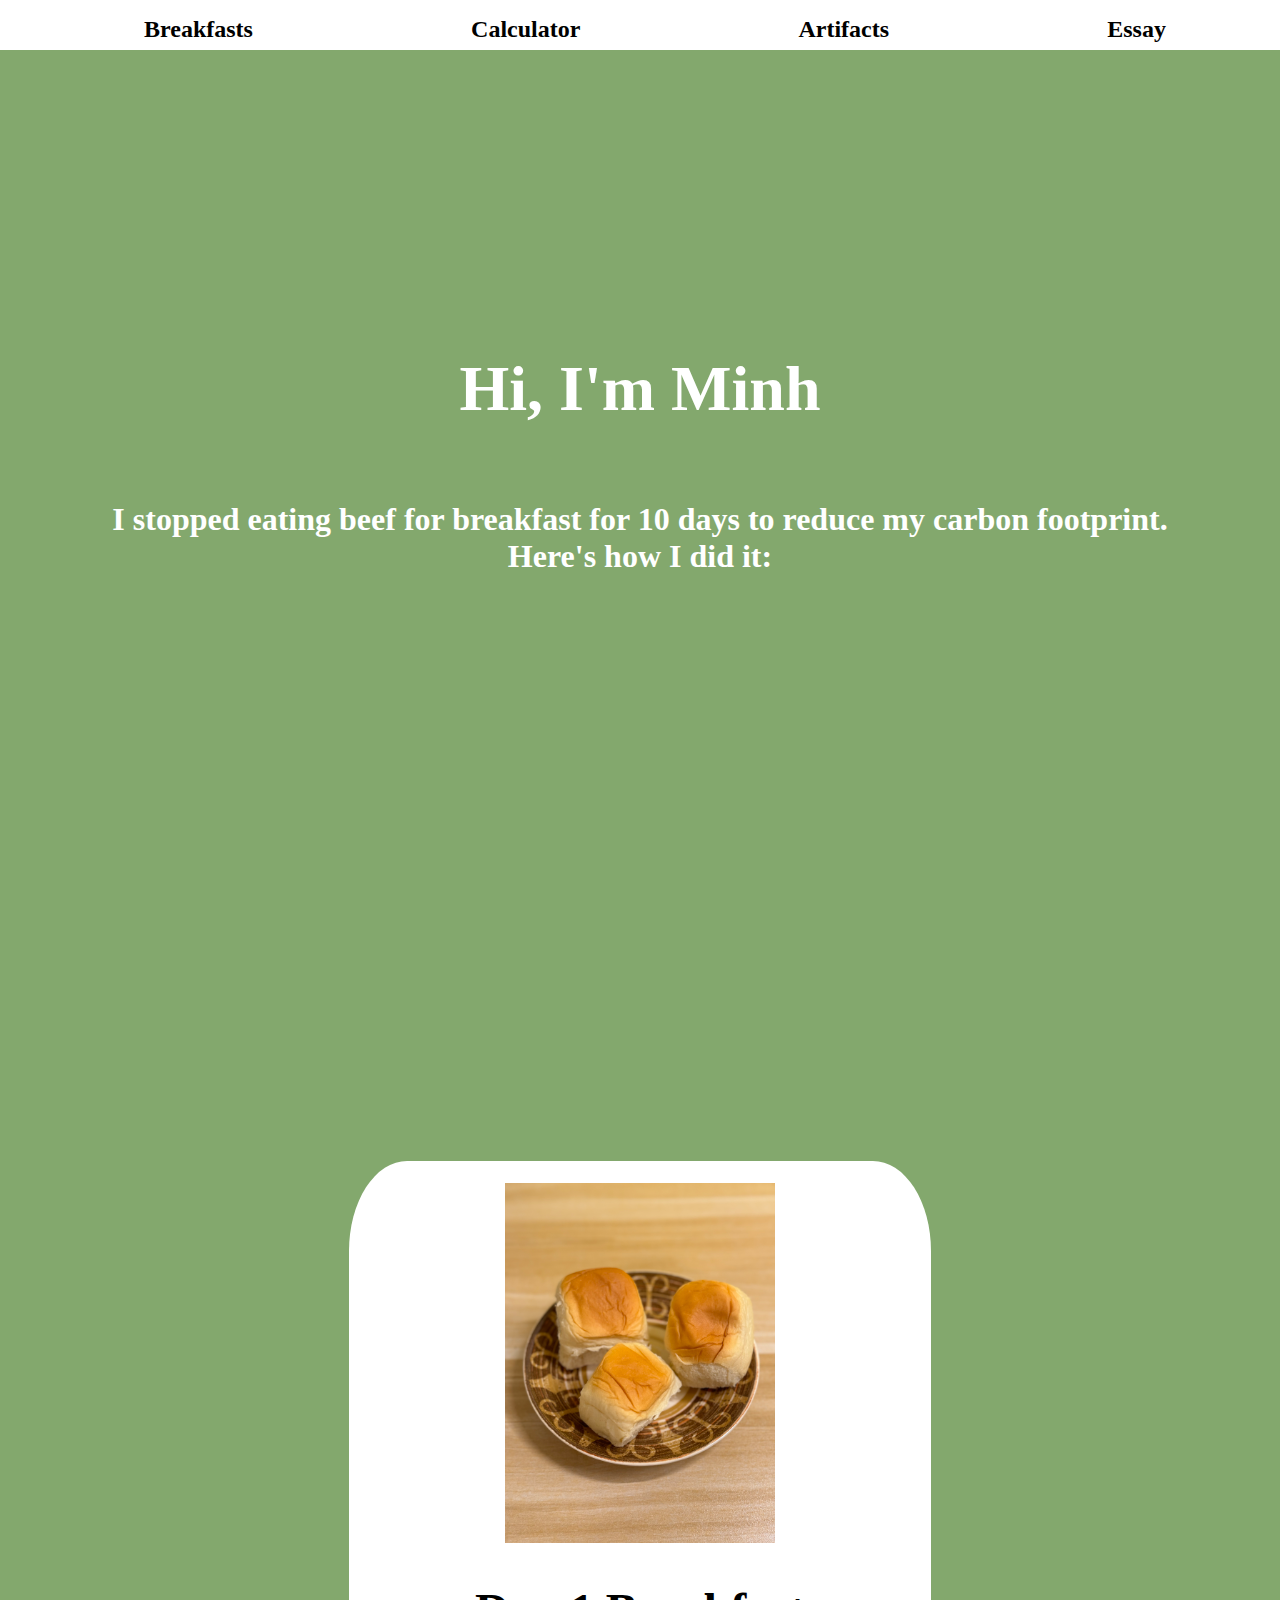
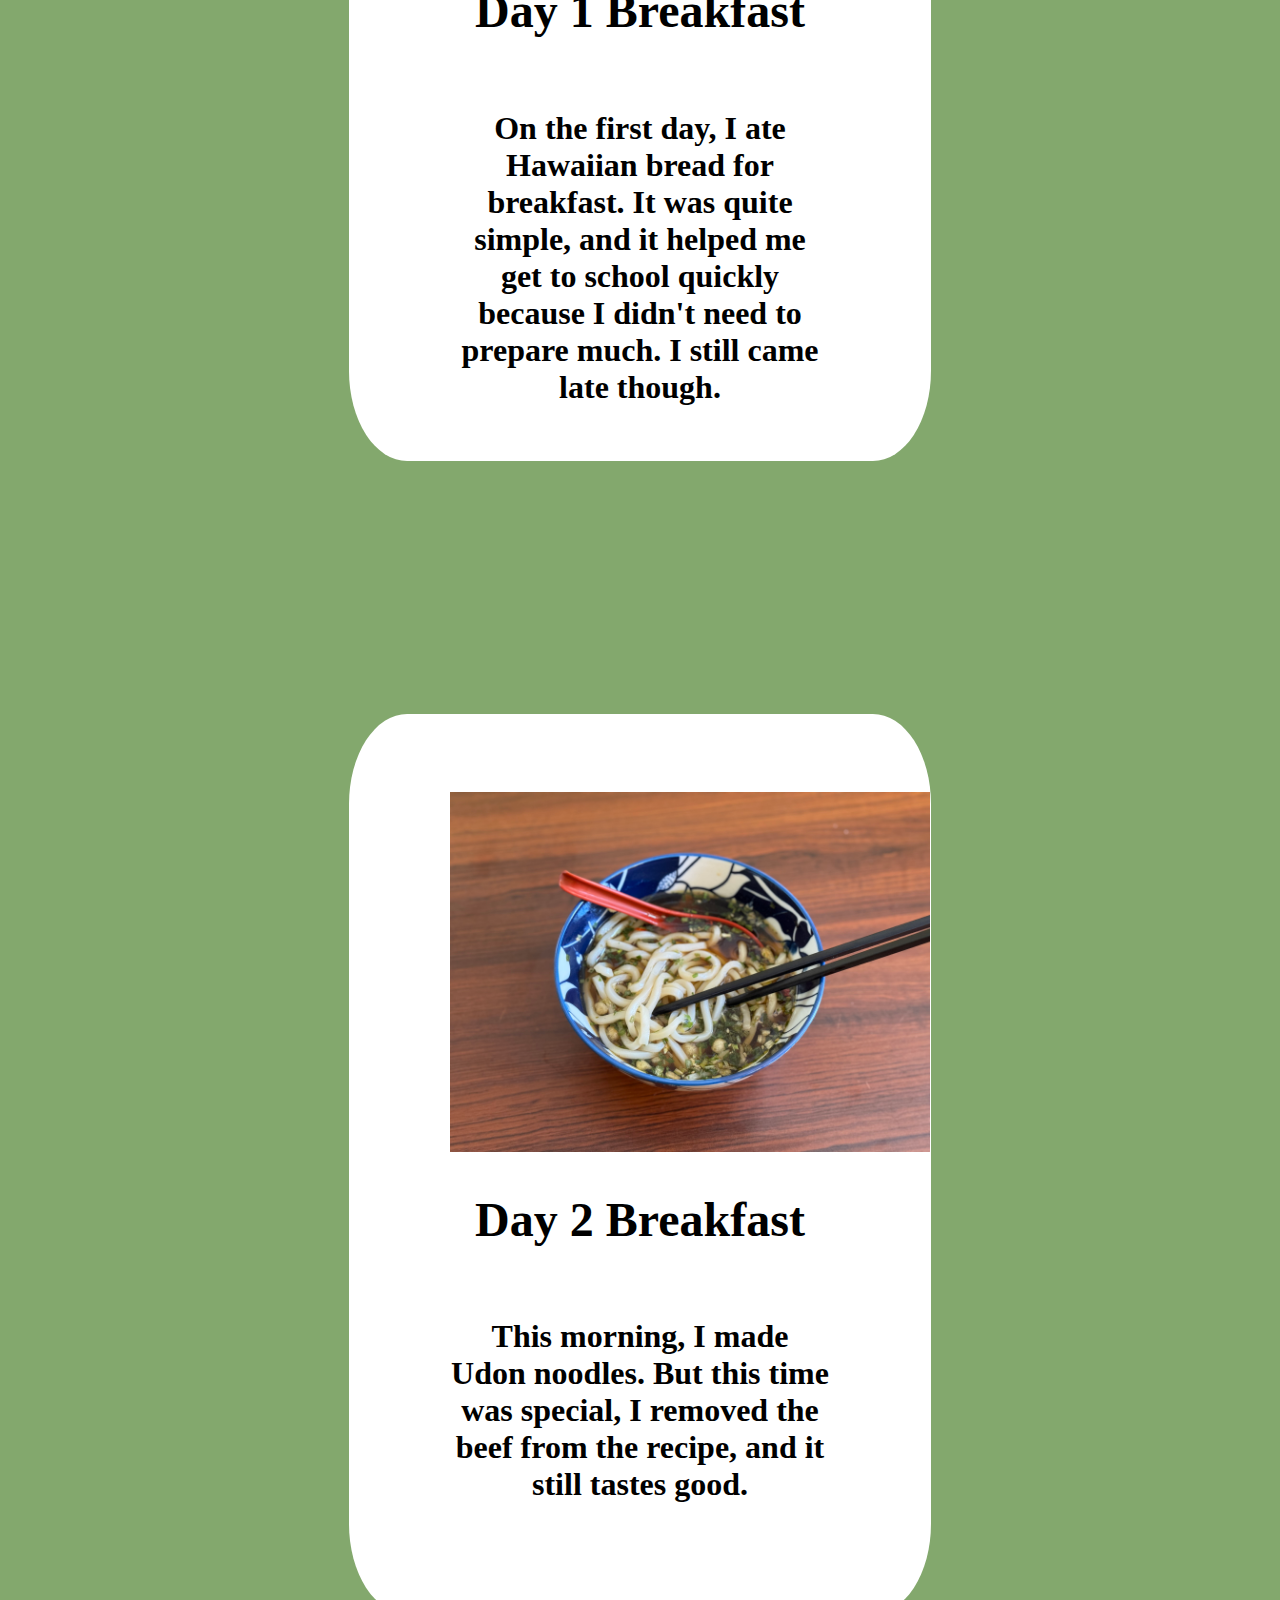
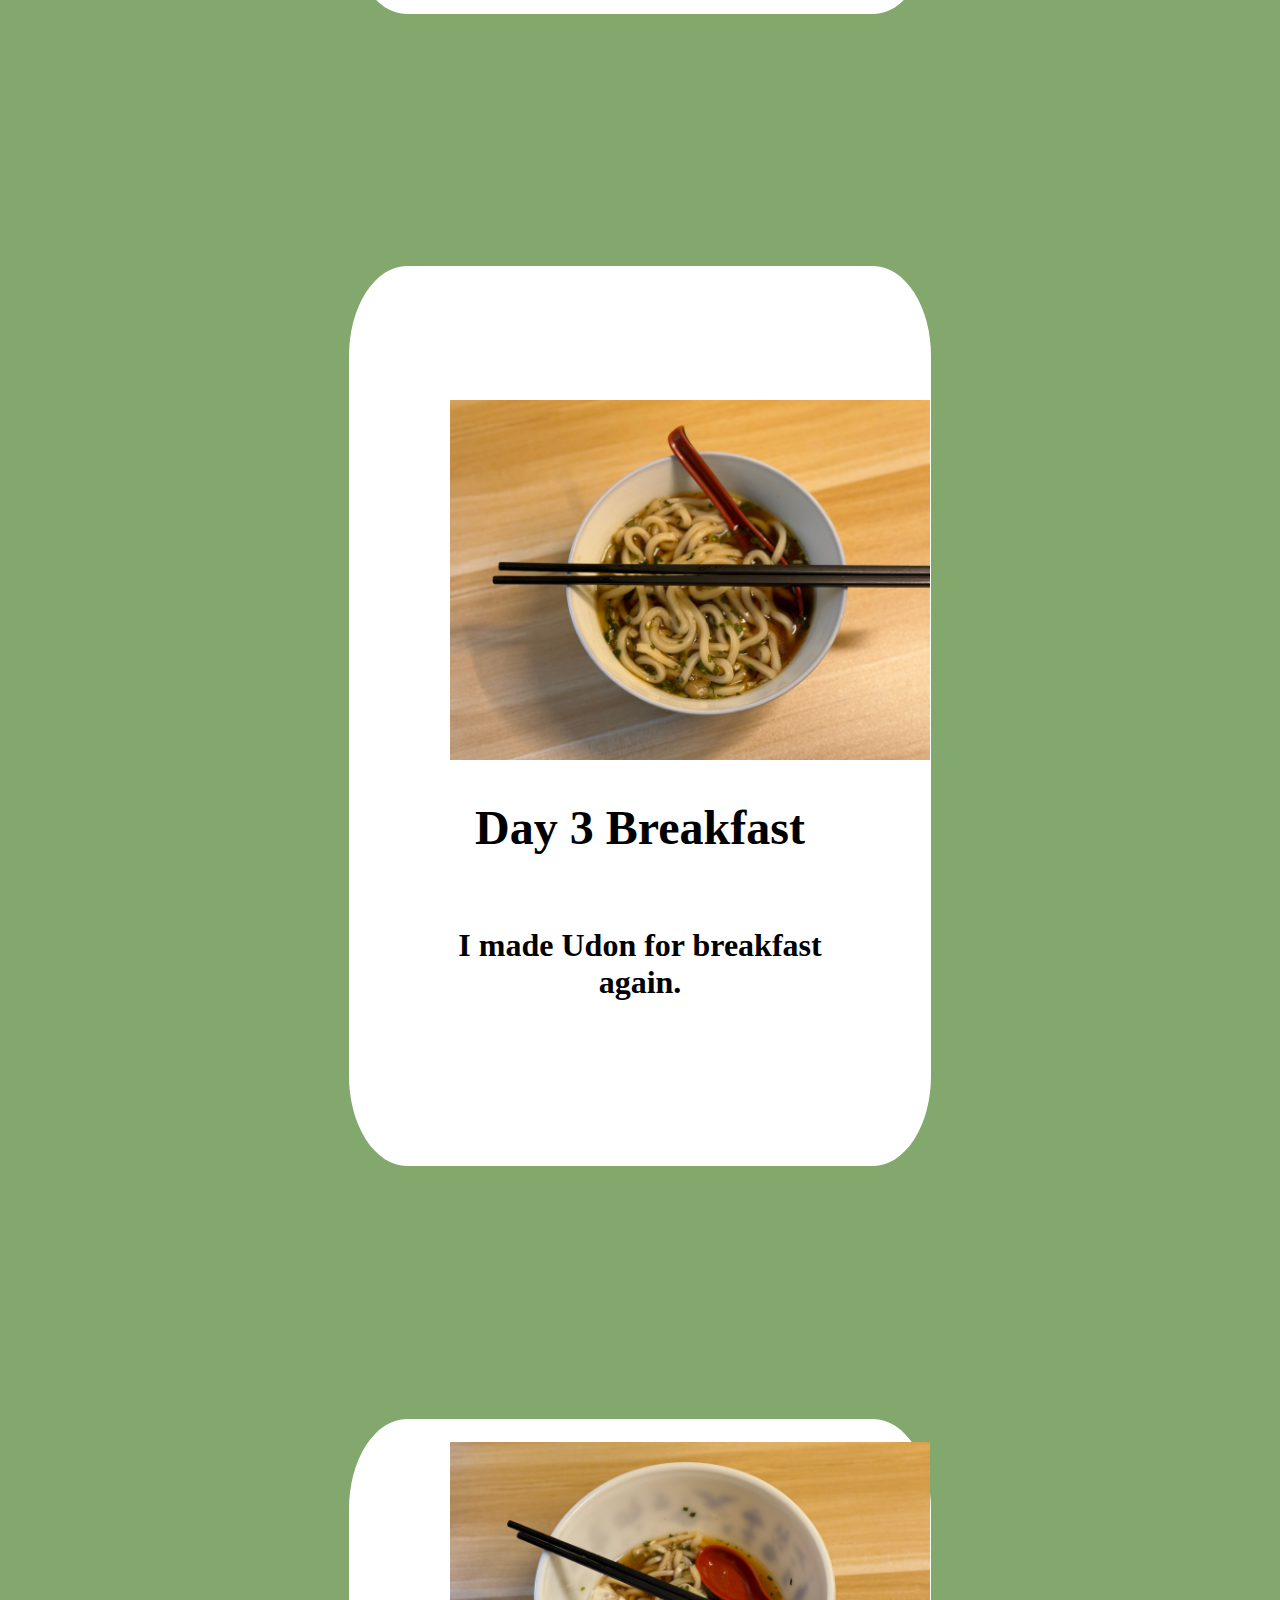
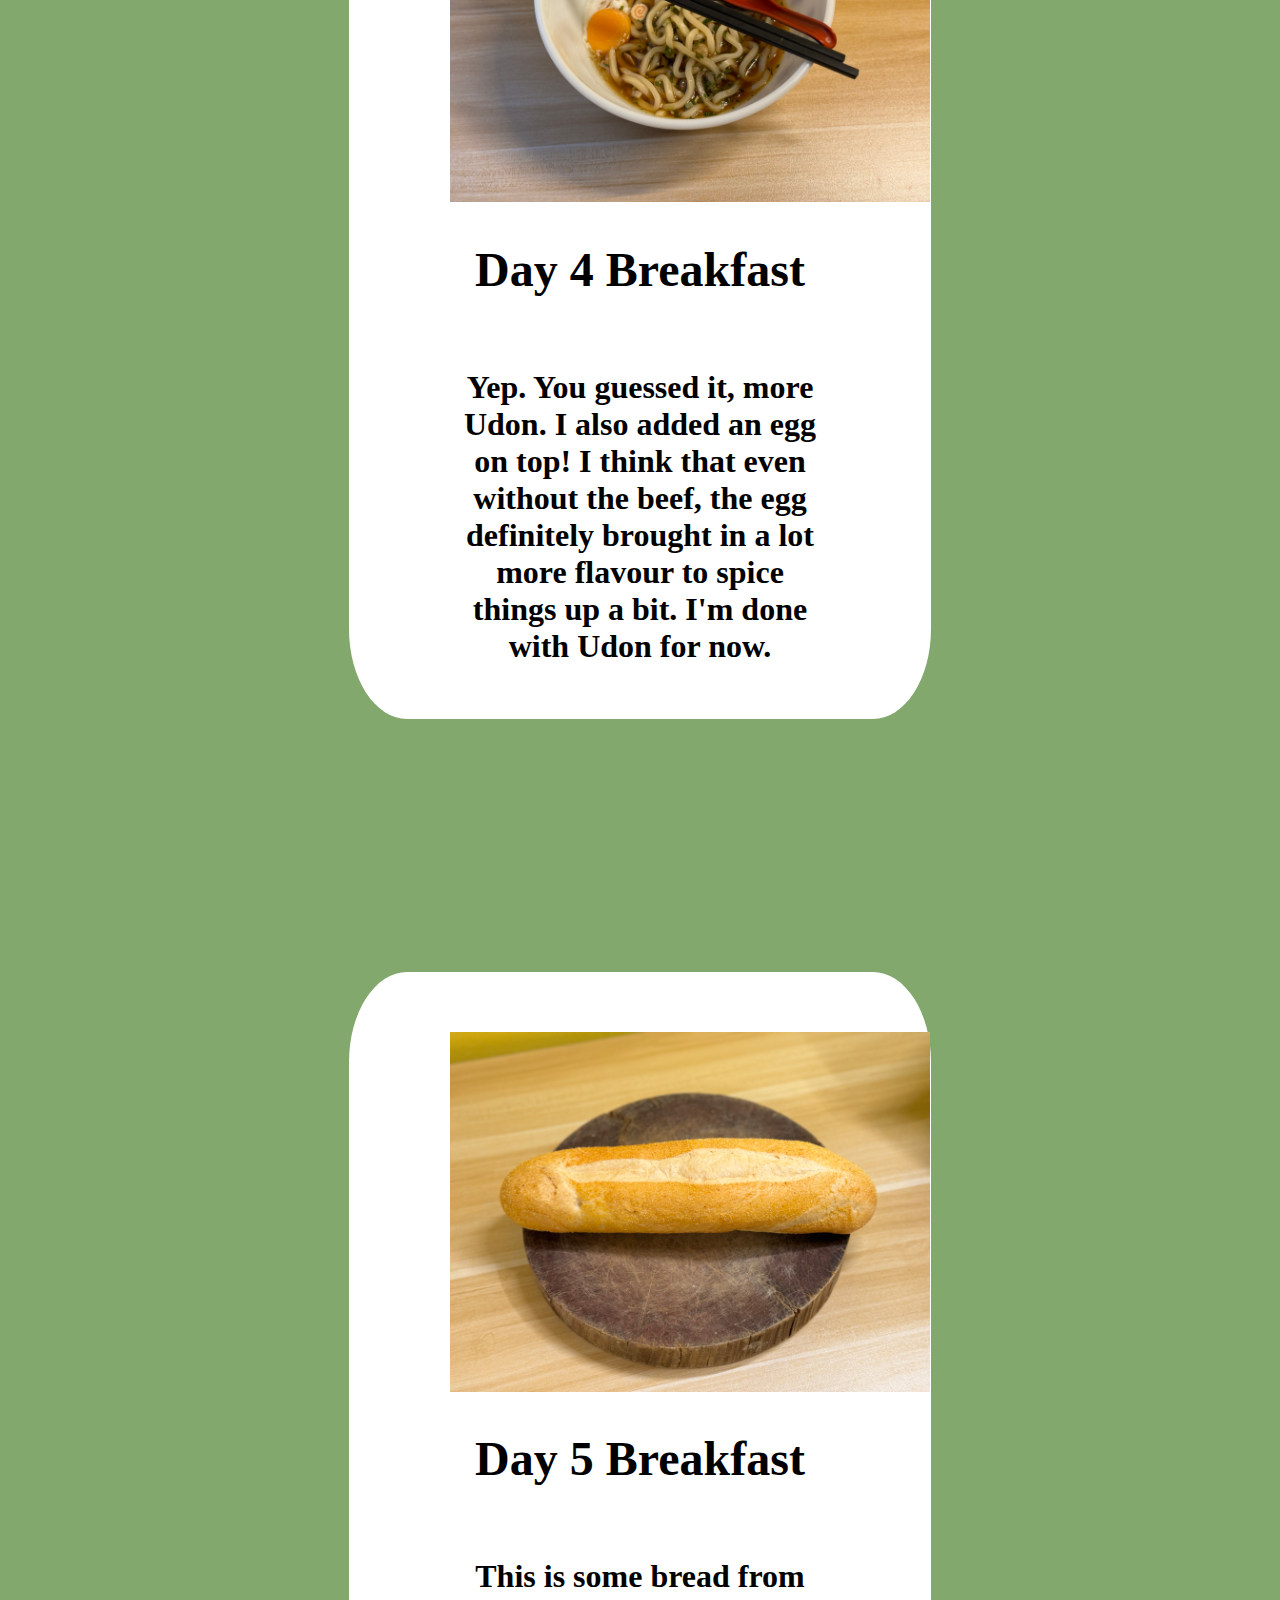
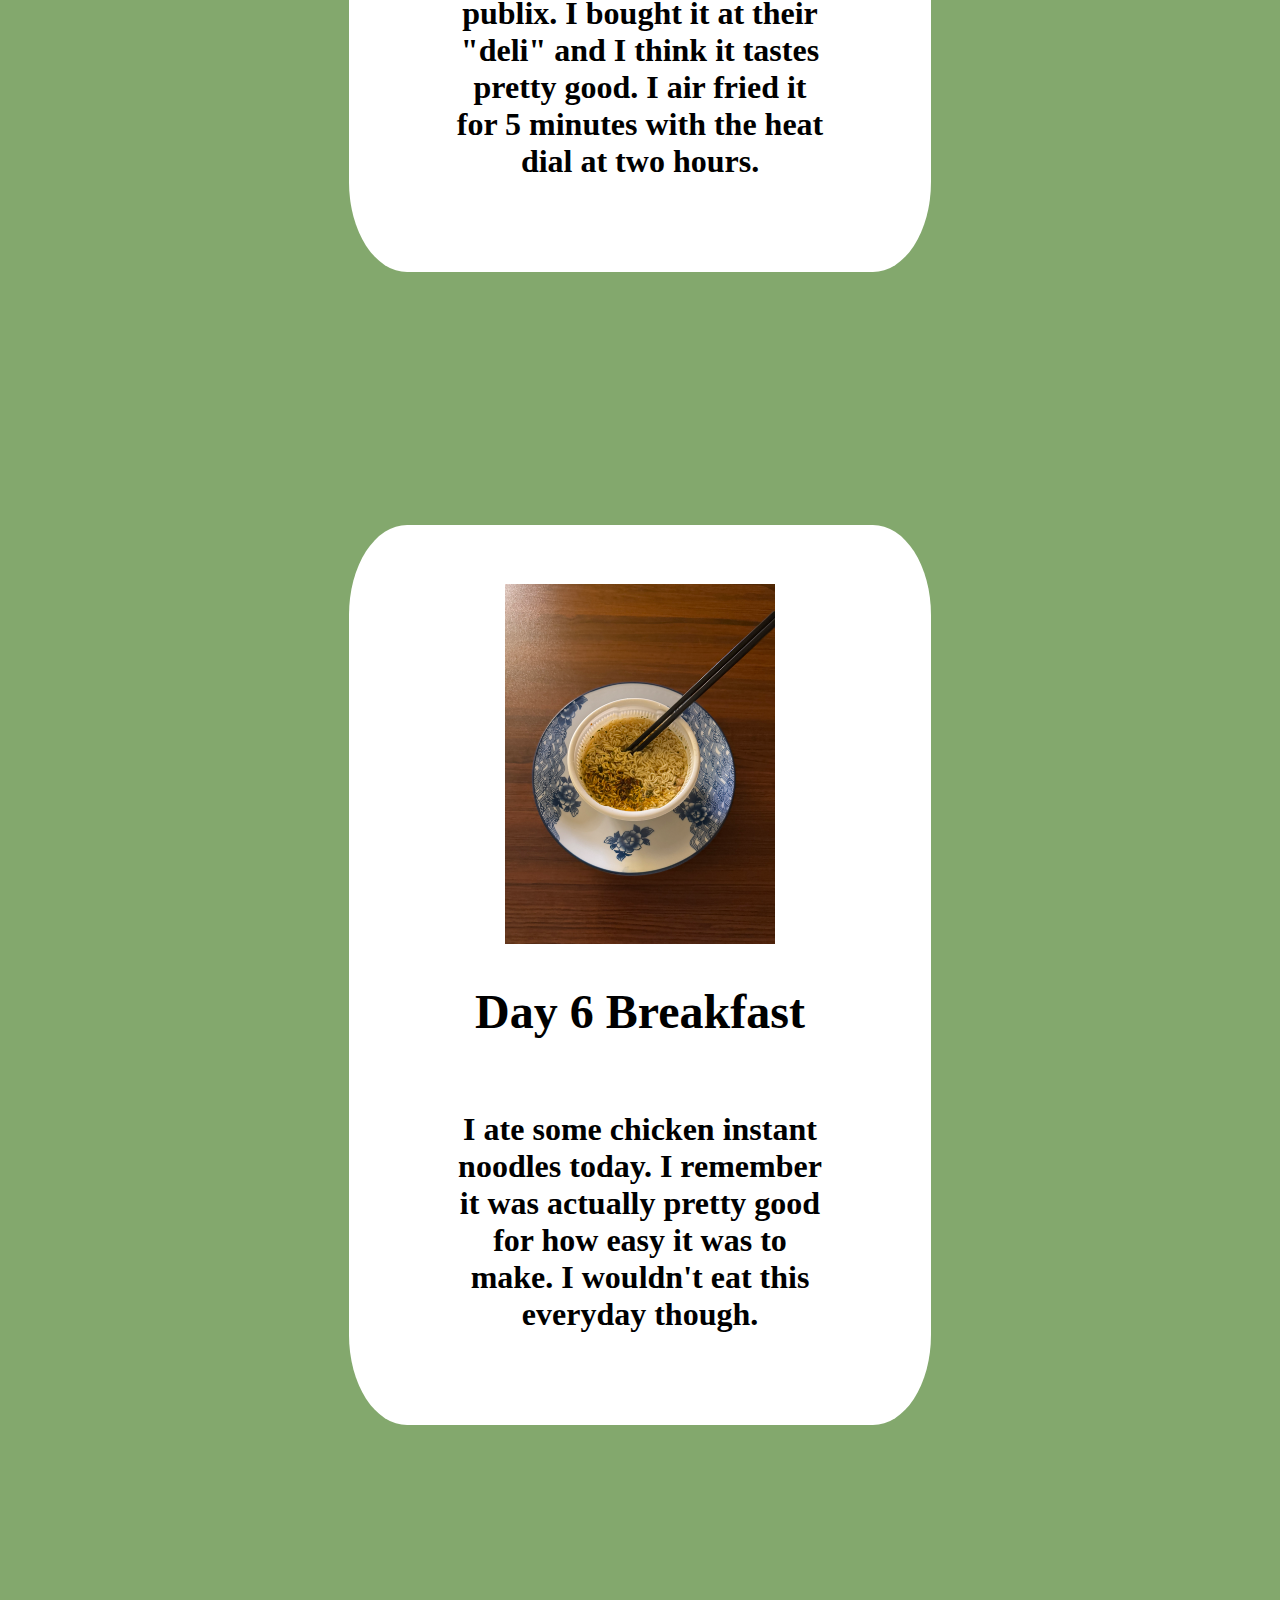
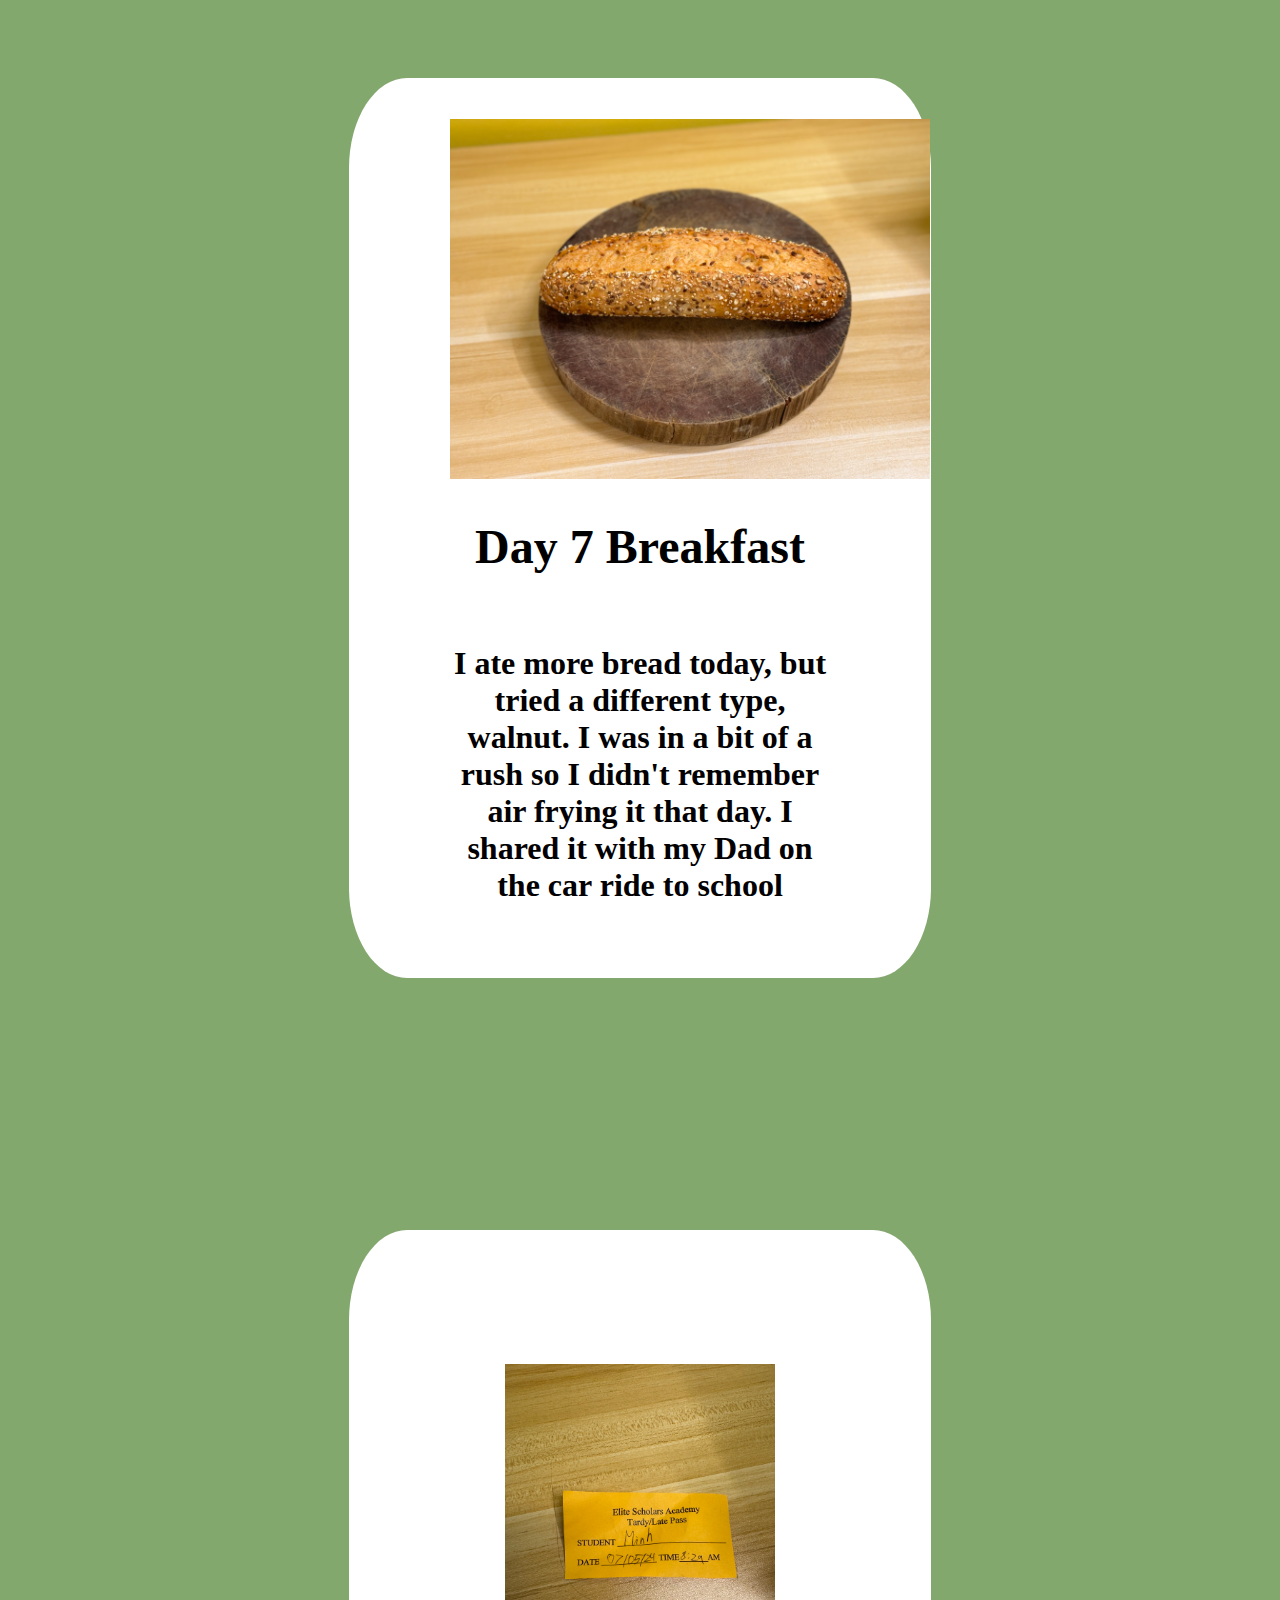
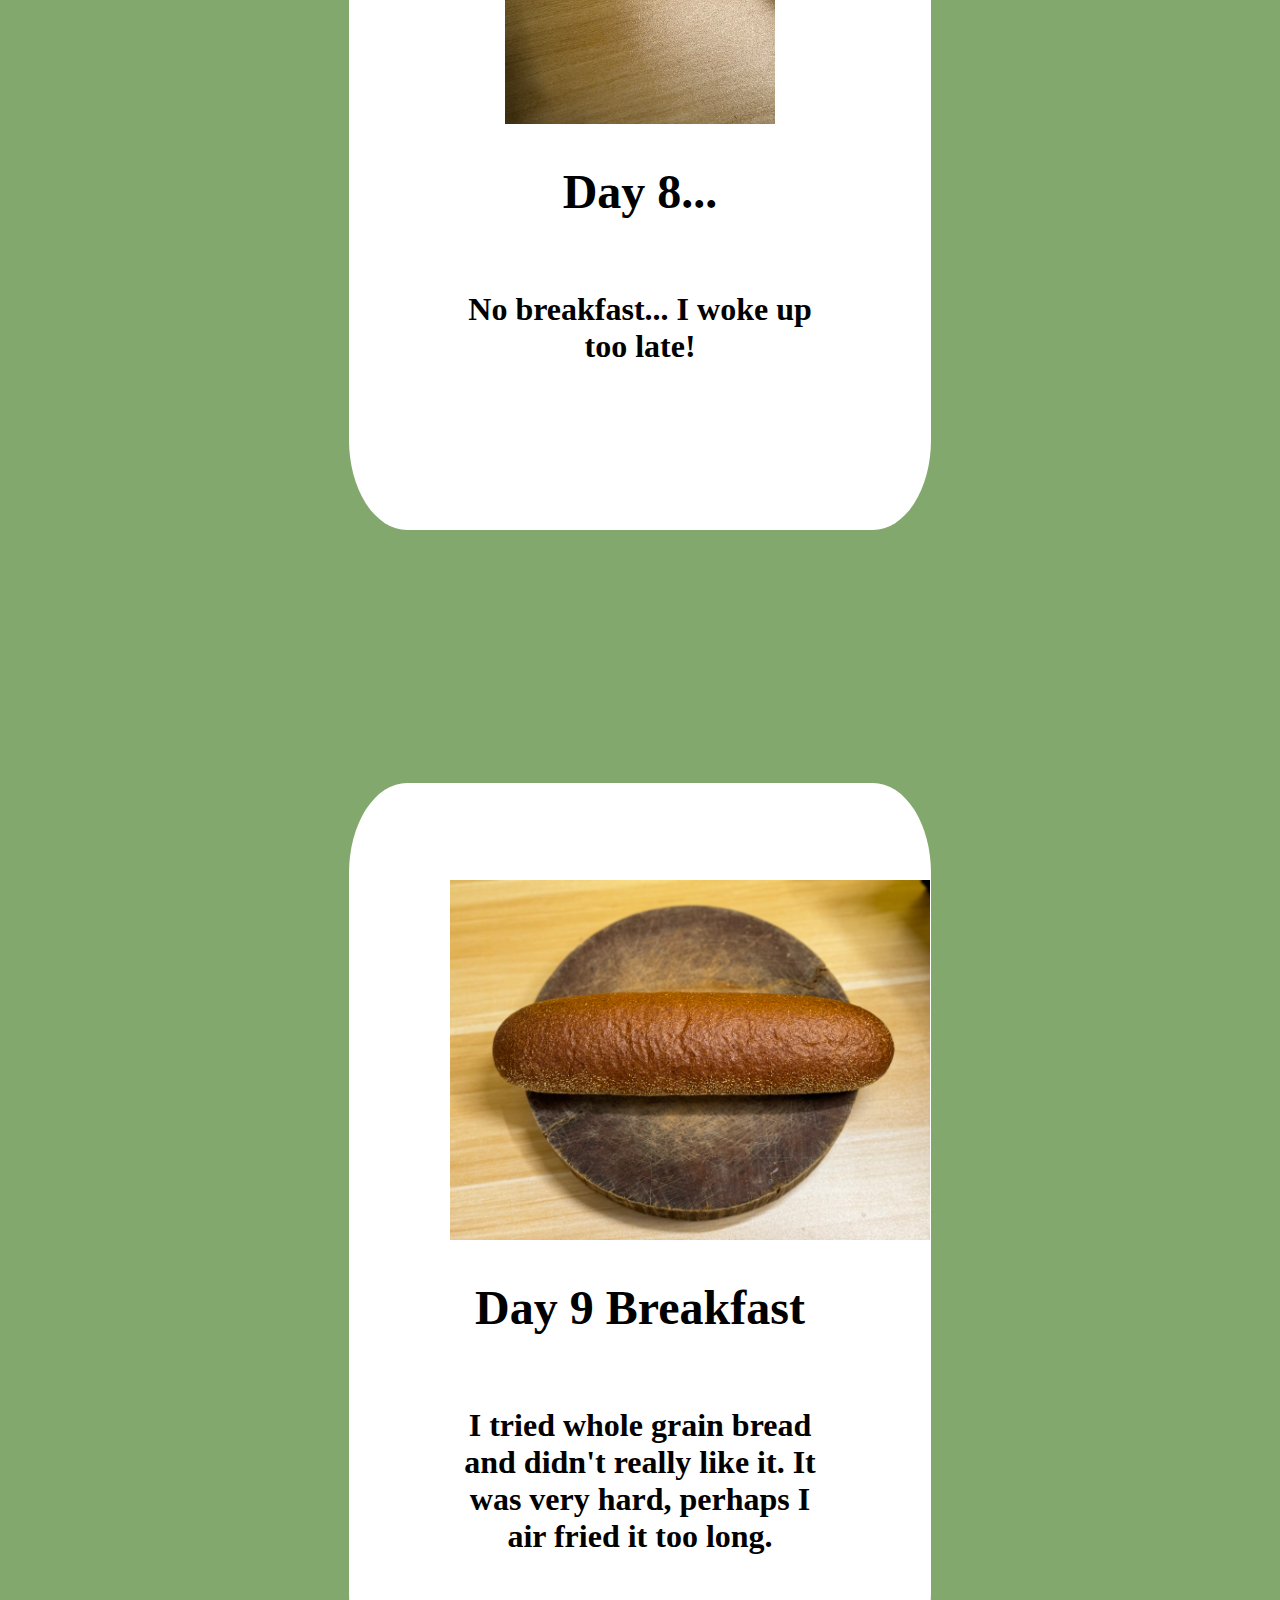
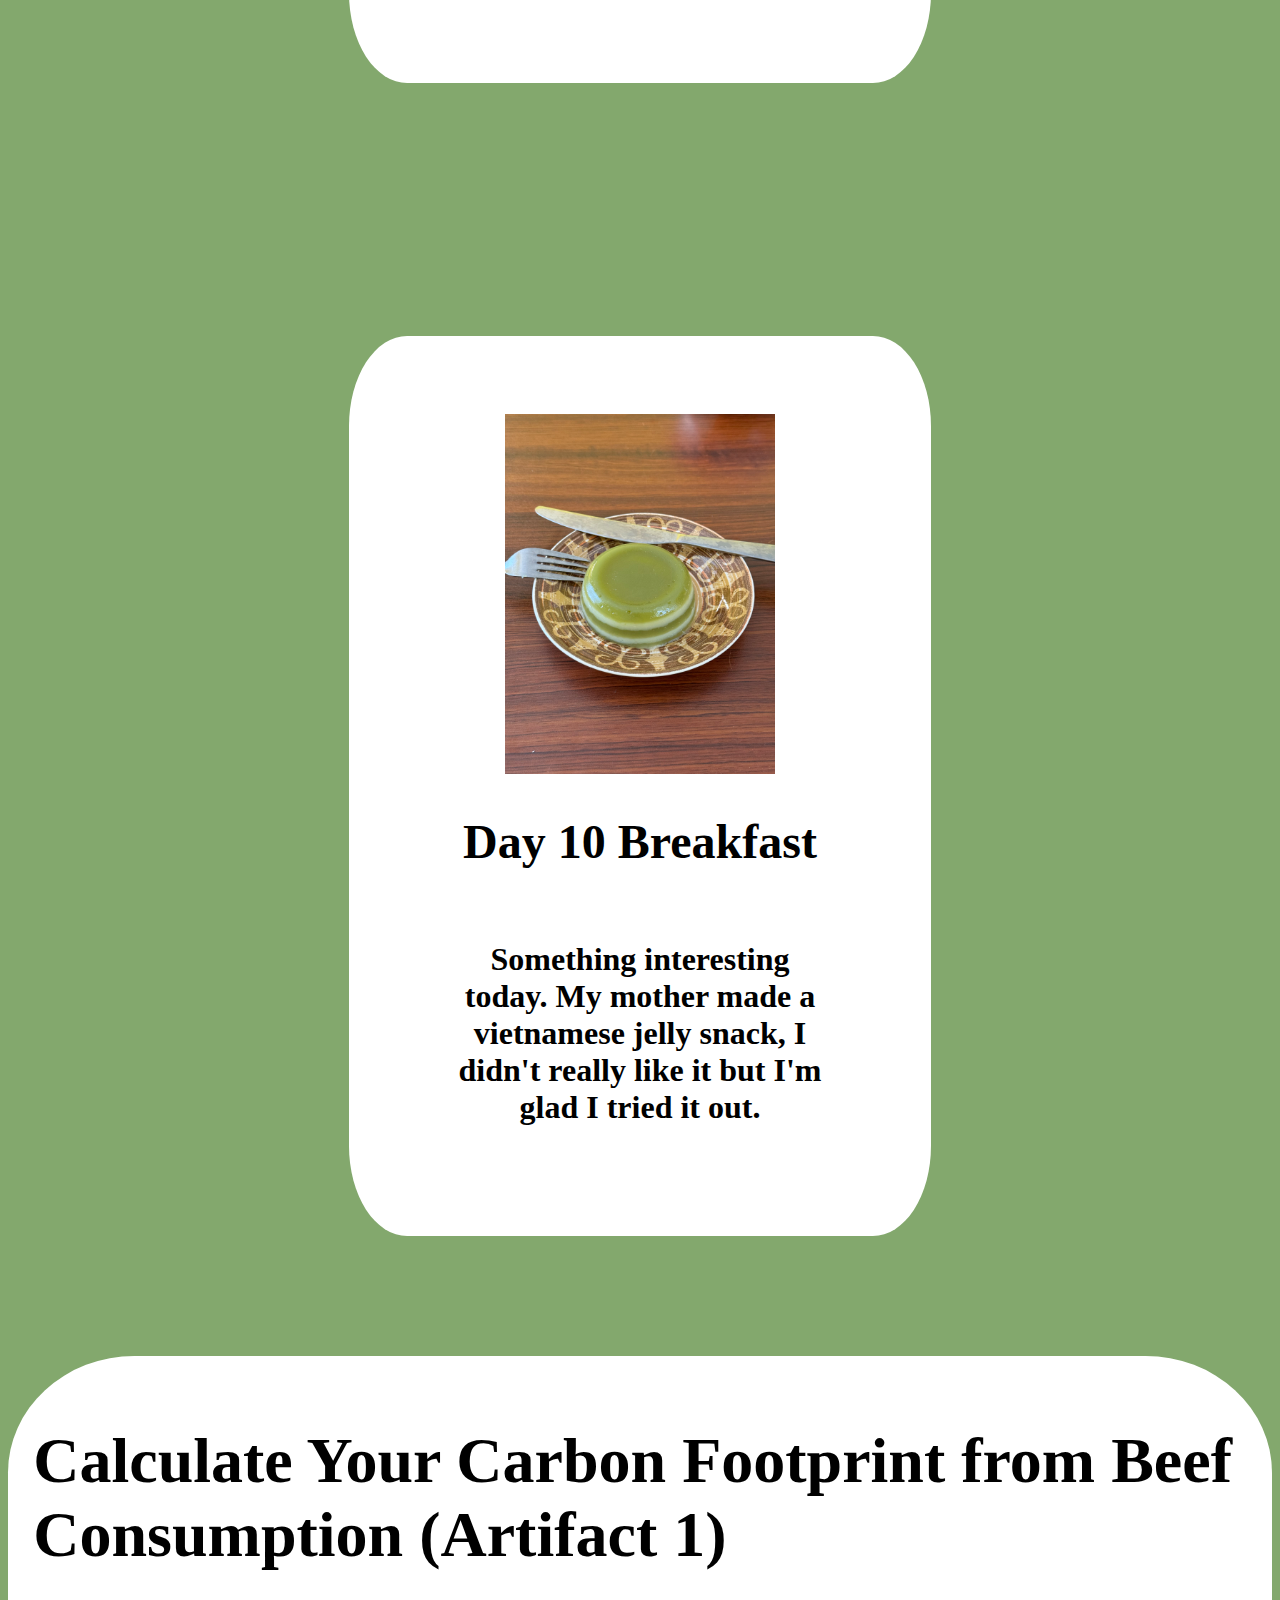
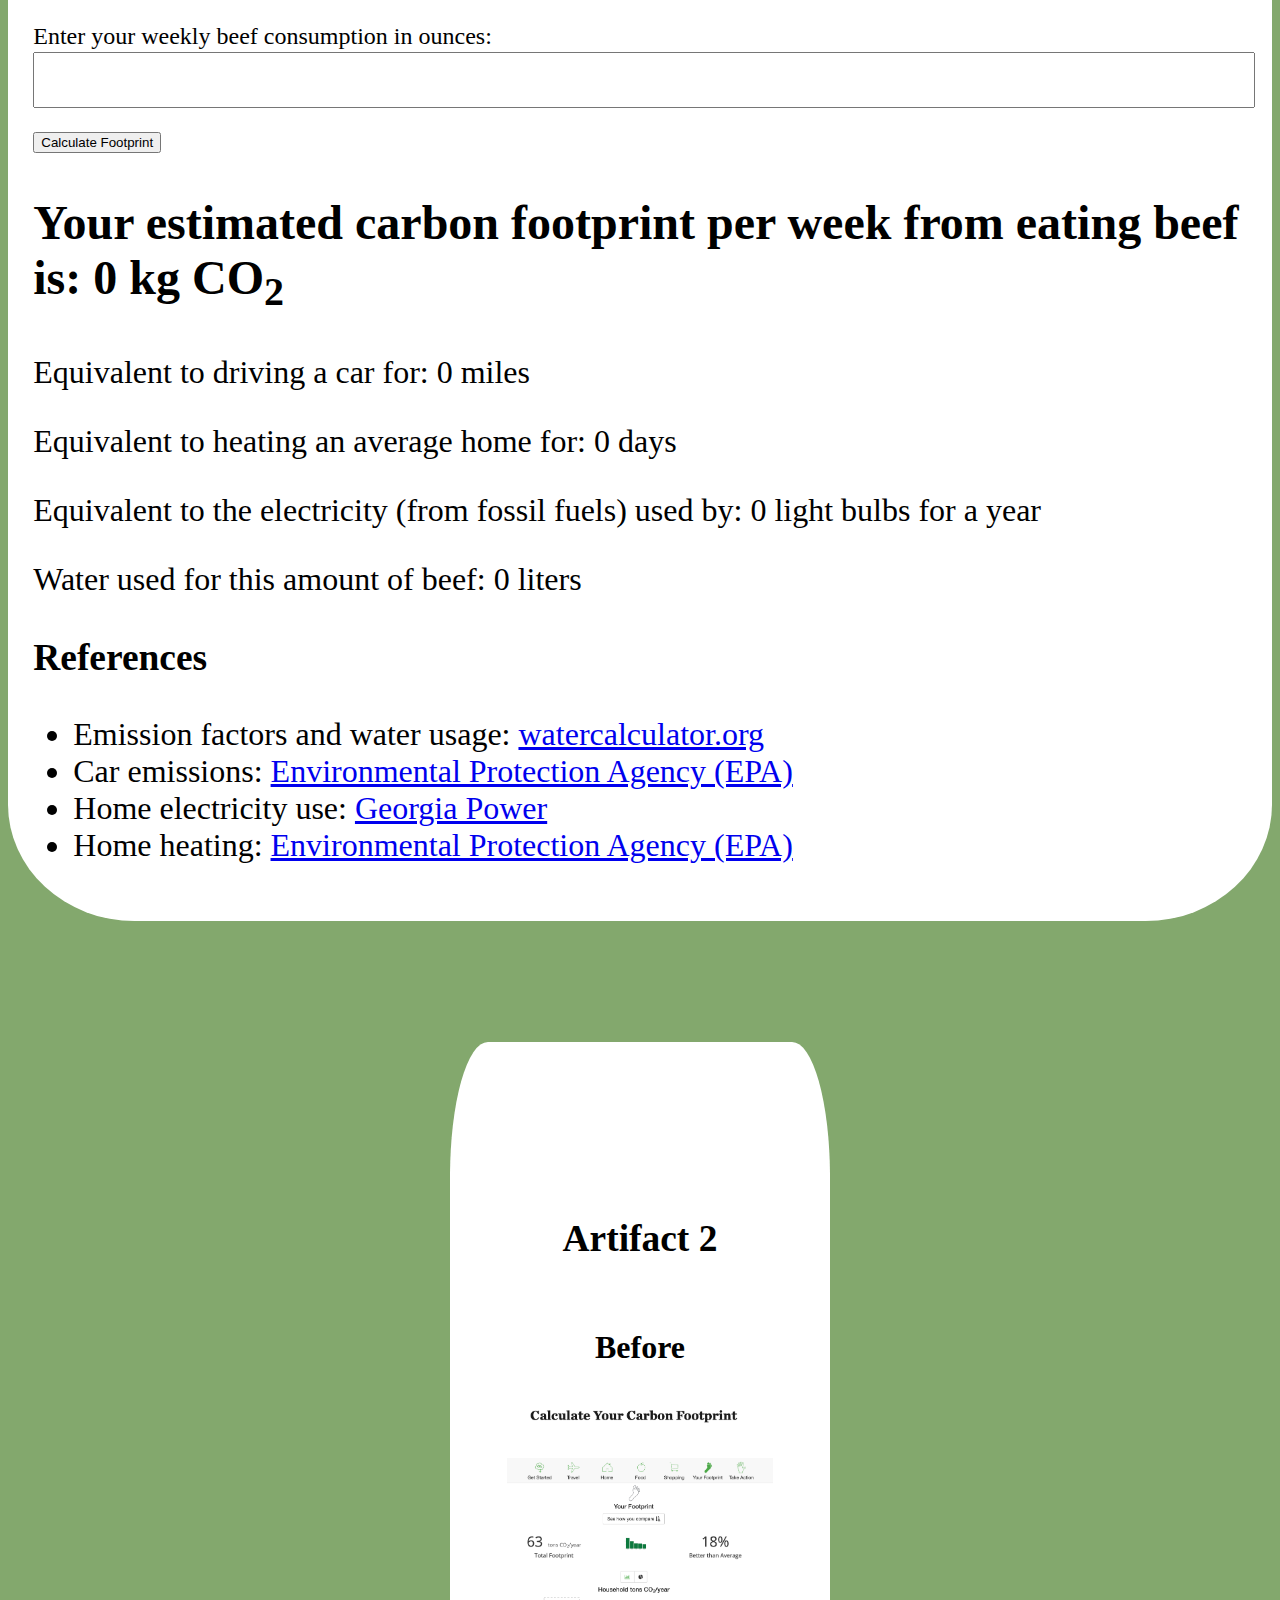
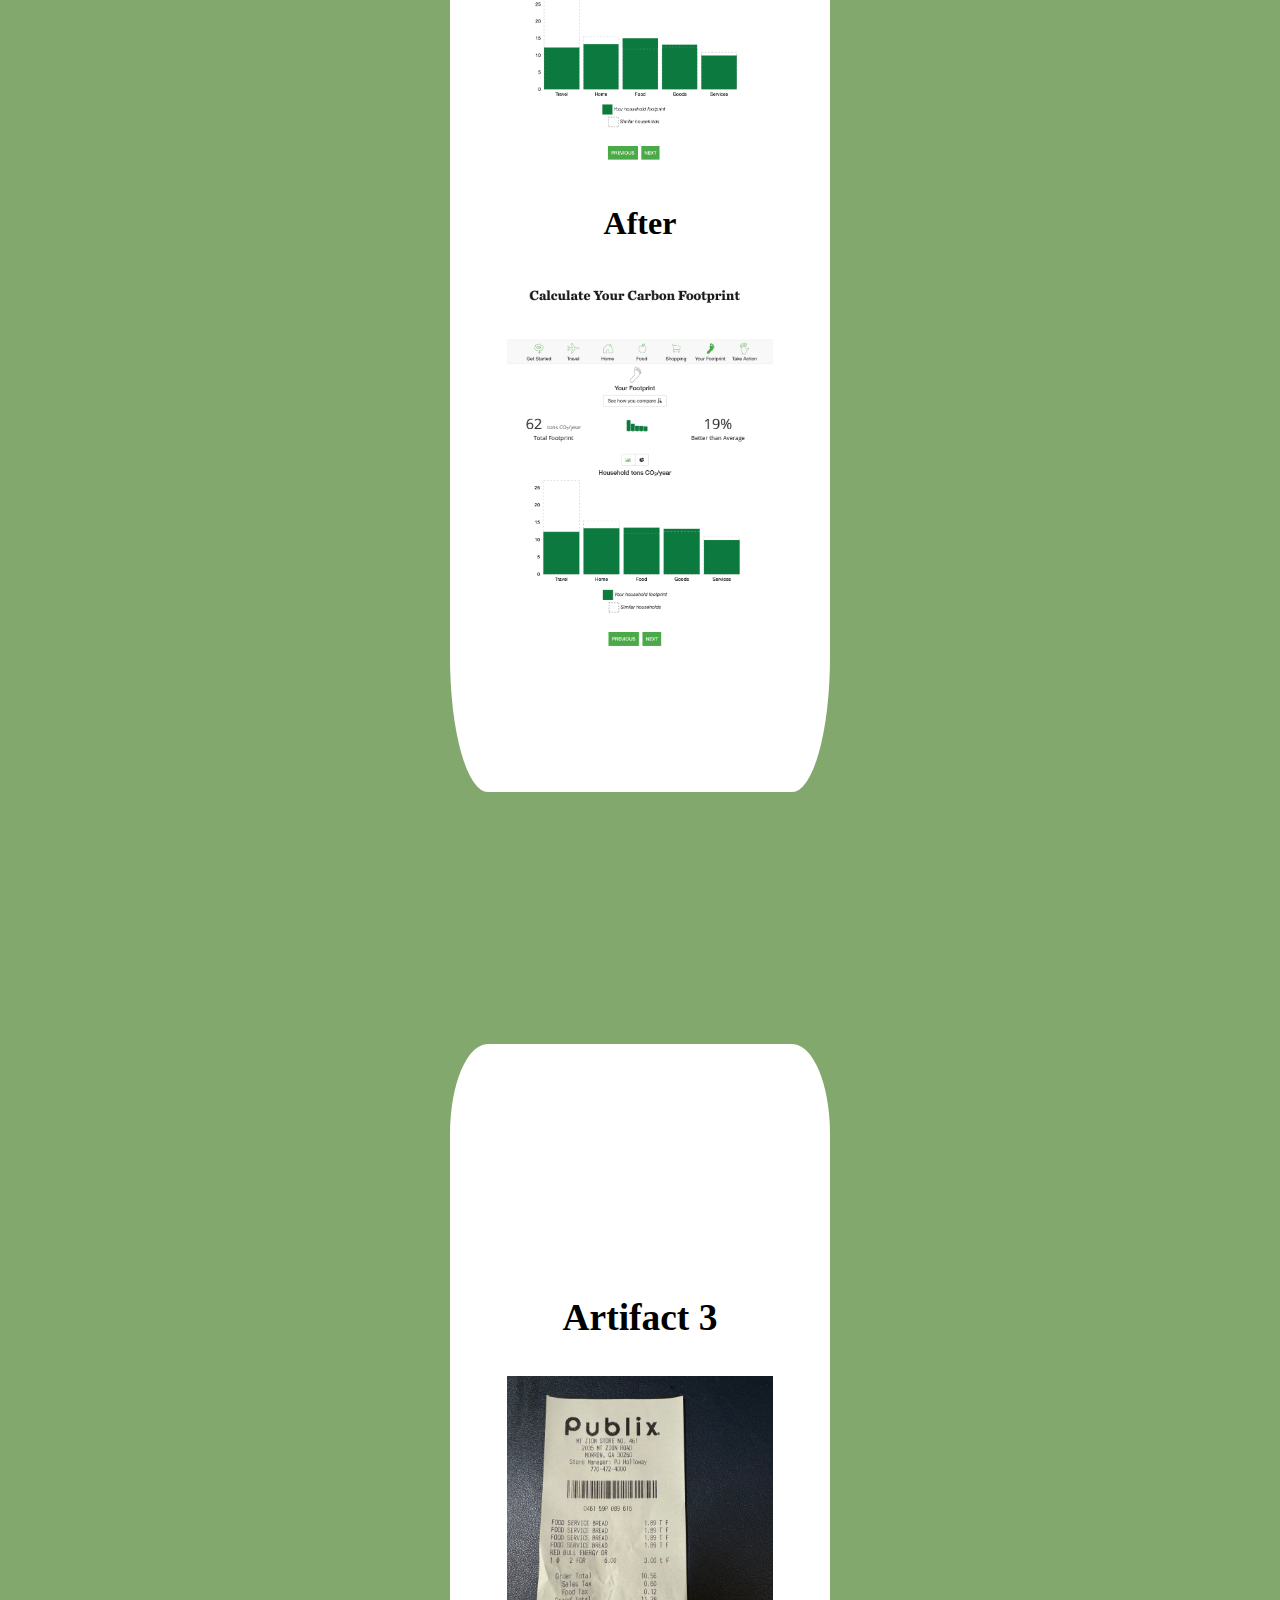
<file: index.html>
<!DOCTYPE html>
<html lang="en">
<head>
    <meta charset="UTF-8">
    <meta name="viewport" content="width=device-width, initial-scale=1.0">
    <title>Impact of Eating Less Beef</title>
    <link rel="stylesheet" href="styles.css">
</head>
<body>
    <header class="topbar">
        <nav>
            <ul>
                <li><a href="#breakfasts">Breakfasts</a></li>
                <li><a href="#calculator">Calculator</a></li>
                <li><a href="#artifactse">Artifacts</a></li>
                <li><a href="essay.html">Essay</a></li>
            </ul>
        </nav>
    </header>

    
        <!-- Your breakfast content here -->
    

    
    <header class="introductionpage">
        <h1>Hi, I'm Minh</h1>
        <p>I stopped eating beef for breakfast for 10 days to reduce my carbon footprint. </br> Here's how I did it:</p>
    </header>
    <section id="breakfasts" class="breakfasts">
    <div class="daily" id="day1">
        <img src="./images/IMG_0070.jpeg" alt="bread" class="dailyimg">
        <h2>Day 1 Breakfast</h2>
        <p>On the first day, I ate Hawaiian bread for breakfast. It was quite simple, and it helped me get to school quickly because I didn't need to prepare much. I still came late though.</p>
    </div>
    <div class="daily" id="day2">
        <img src="./images/udon1.jpeg" alt="placeholder" class="dailyimg">
        <h2>Day 2 Breakfast</h2>
        <p>This morning, I made Udon noodles. But this time was special, I removed the beef from the recipe, and it still tastes good.</p>
    </div>
    <div class="daily" id="day3">
        <img src="./images/udon3.jpeg" alt="placeholder" class="dailyimg">
        <h2>Day 3 Breakfast</h2>
        <p>I made Udon for breakfast again.</p>
    </div>
    <div class="daily" id="day4">
        <img src="./images/udon2.jpeg" alt="placeholder" class="dailyimg">
        <h2>Day 4 Breakfast</h2>
        <p>Yep. You guessed it, more Udon. I also added an egg on top! I think that even without the beef, the egg definitely brought in a lot more flavour to spice things up a bit. I'm done with Udon for now.</p>
    </div>
    <div class="daily" id="day5">
        <img src="./images/softbread.jpeg" alt="placeholder" class="dailyimg">
        <h2>Day 5 Breakfast</h2>
        <p>This is some bread from publix. I bought it at their "deli" and I think it tastes pretty good. I air fried it for 5 minutes with the heat dial at two hours.</p>
    </div>
    <div class="daily" id="day6">
        <img src="./images/chickennoddlescooked.jpeg" alt="placeholder" class="dailyimg">
        <h2>Day 6 Breakfast</h2>
        <p>I ate some chicken instant noodles today. I remember it was actually pretty good for how easy it was to make. I wouldn't eat this everyday though.</p>
    </div>
    <div class="daily" id="day7">
        <img src="./images/walnutbread.jpeg" alt="placeholder" class="dailyimg">
        <h2>Day 7 Breakfast</h2>
        <p>I ate more bread today, but tried a different type, walnut. I was in a bit of a rush so I didn't remember air frying it that day. I shared it with my Dad on the car ride to school</p>
    </div>
    <div class="daily" id="day8">
        <img src="./images/latepass.jpeg" alt="placeholder" class="dailyimg">
        <h2>Day 8...</h2>
        <p>No breakfast... I woke up too late!</p>
    </div>
    <div class="daily" id="day9">
        <img src="./images/thickbread.jpeg" alt="placeholder" class="dailyimg">
        <h2>Day 9 Breakfast</h2>
        <p>I tried whole grain bread and didn't really like it. It was very hard, perhaps I air fried it too long.</p>
    </div>
    <div class="daily" id="day10">
        <img src="./images/pandan.jpeg" alt="placeholder" class="dailyimg">
        <h2>Day 10 Breakfast</h2>
        <p>Something interesting today. My mother made a vietnamese jelly snack, I didn't really like it but I'm glad I tried it out.</p>
    </div>
</section>
    <section id="calculator" class="calculator">
        <!-- Your calculator content here -->
    
    <section class="calculator">
        <div id="calcbox">
            <h1>Calculate Your Carbon Footprint from Beef Consumption (Artifact 1)</h1>
            <label for="beefInput">Enter your weekly beef consumption in ounces:</label>
            <input type="number" id="beefInput" min="0">
            <button onclick="calculateFootprint()">Calculate Footprint</button>
            <h2>Your estimated carbon footprint per week from eating beef is: <span id="carbonOutput">0</span> kg CO<sub>2</sub></h2>
            <p>Equivalent to driving a car for: <span id="carMiles">0</span> miles</p>
            <p>Equivalent to heating an average home for: <span id="homeHeating">0</span> days</p>
            <p>Equivalent to the electricity (from fossil fuels) used by: <span id="electricityUse">0</span> light bulbs for a year</p>
            <p>Water used for this amount of beef: <span id="waterUsage">0</span> liters</p>

            <div id="references">
                <h3>References</h3>
                <ul>
                    <li>Emission factors and water usage: <a href="https://watercalculator.org/footprint/foods-big-water-footprint/" target="_blank">watercalculator.org</a></li>
                    <li>Car emissions: <a href="https://www.epa.gov/ghgemissions/sources-greenhouse-gas-emissions" target="_blank">Environmental Protection Agency (EPA)</a></li>
                    <li>Home electricity use: <a href="https://www.georgiapower.com/company/about-us/facts-and-financials.html#:~:text=The%20average%20price%20residential%20customers,customer%20was%2012%2C289%20kilowatt%20hours." target="_blank">Georgia Power</a></li>
                    <li>Home heating: <a href="https://www.epa.gov/ghgemissions/assumptions-and-references-household-carbon-footprint-calculator">Environmental Protection Agency (EPA)</a></li>
                </ul>
            </div>
        </div>
    </section>
</section>

<section id="artifactse">
    <!-- Your artifacts content here -->

    <section class="artifacts">
        <div class="artifacts-container">
            <div class="artifactspecial">
                <h3>Artifact 2</h3>
                <p>Before</p>
                <img src="./images/before.png" alt="Artifact 2" class="artifactimg">
                <p>After</p>
                <img src="./images/after.png" alt="Artifact 2" class="artifactimg" >
            </div>
            <div class="artifact">
                <h3>Artifact 3</h3>
                <img src="./images/reciept.jpeg" alt="Artifact 3" class="artifactimg">
            </div>
            <div class="artifact">
                <h3>Artifact 4</h3>
                <img src="./images/sirloin.png" alt="Artifact 4" class="artifactimg">
            </div>
            <div class="artifact">
                <h3>Artifact 5</h3>
                <img src="./images/fridge.jpeg" alt="Artifact 5" class="artifactimg">
            </div>
        </div>
    </section>

</section>

    <script src="app.js"></script>
</body>
</html>
</file>
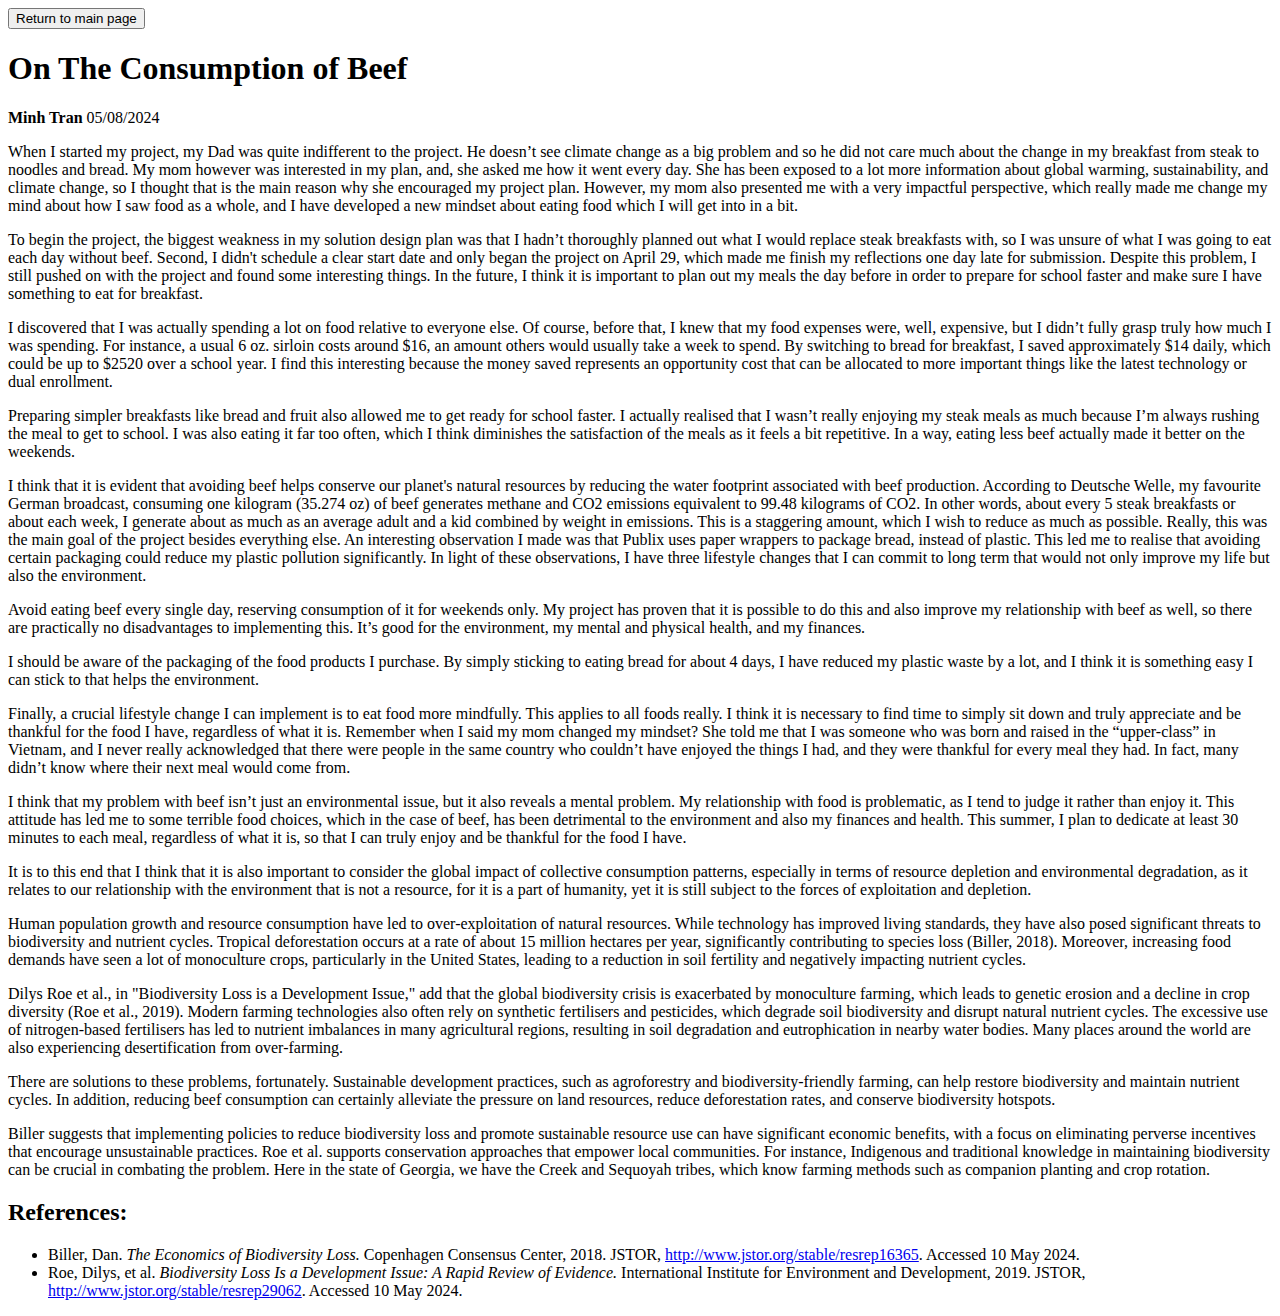
<file: essay.html>
<!DOCTYPE html>
<html lang="en">
<head>
<meta charset="UTF-8">
<meta name="viewport" content="width=device-width, initial-scale=1.0">
<title>On The Consumption of Beef</title>
</head>
<body>
<button class="return">Return to main page</button>
<h1>On The Consumption of Beef</h1>
<p><strong>Minh Tran</strong> 05/08/2024</p>
<p>When I started my project, my Dad was quite indifferent to the project. He doesn’t see climate change as a big problem and so he did not care much about the change in my breakfast from steak to noodles and bread. My mom however was interested in my plan, and, she asked me how it went every day. She has been exposed to a lot more information about global warming, sustainability, and climate change, so I thought that is the main reason why she encouraged my project plan. However, my mom also presented me with a very impactful perspective, which really made me change my mind about how I saw food as a whole, and I have developed a new mindset about eating food which I will get into in a bit.</p>
<p>To begin the project, the biggest weakness in my solution design plan was that I hadn’t thoroughly planned out what I would replace steak breakfasts with, so I was unsure of what I was going to eat each day without beef. Second, I didn't schedule a clear start date and only began the project on April 29, which made me finish my reflections one day late for submission. Despite this problem, I still pushed on with the project and found some interesting things. In the future, I think it is important to plan out my meals the day before in order to prepare for school faster and make sure I have something to eat for breakfast.</p>
<p>I discovered that I was actually spending a lot on food relative to everyone else. Of course, before that, I knew that my food expenses were, well, expensive, but I didn’t fully grasp truly how much I was spending. For instance, a usual 6 oz. sirloin costs around $16, an amount others would usually take a week to spend. By switching to bread for breakfast, I saved approximately $14 daily, which could be up to $2520 over a school year. I find this interesting because the money saved represents an opportunity cost that can be allocated to more important things like the latest technology or dual enrollment.</p>
<p>Preparing simpler breakfasts like bread and fruit also allowed me to get ready for school faster. I actually realised that I wasn’t really enjoying my steak meals as much because I’m always rushing the meal to get to school. I was also eating it far too often, which I think diminishes the satisfaction of the meals as it feels a bit repetitive. In a way, eating less beef actually made it better on the weekends.</p>
<p>I think that it is evident that avoiding beef helps conserve our planet's natural resources by reducing the water footprint associated with beef production. According to Deutsche Welle, my favourite German broadcast, consuming one kilogram (35.274 oz) of beef generates methane and CO2 emissions equivalent to 99.48 kilograms of CO2. In other words, about every 5 steak breakfasts or about each week, I generate about as much as an average adult and a kid combined by weight in emissions. This is a staggering amount, which I wish to reduce as much as possible. Really, this was the main goal of the project besides everything else. An interesting observation I made was that Publix uses paper wrappers to package bread, instead of plastic. This led me to realise that avoiding certain packaging could reduce my plastic pollution significantly. In light of these observations, I have three lifestyle changes that I can commit to long term that would not only improve my life but also the environment.</p>
<p>Avoid eating beef every single day, reserving consumption of it for weekends only. My project has proven that it is possible to do this and also improve my relationship with beef as well, so there are practically no disadvantages to implementing this. It’s good for the environment, my mental and physical health, and my finances.</p>
<p>I should be aware of the packaging of the food products I purchase. By simply sticking to eating bread for about 4 days, I have reduced my plastic waste by a lot, and I think it is something easy I can stick to that helps the environment.</p>
<p>Finally, a crucial lifestyle change I can implement is to eat food more mindfully. This applies to all foods really. I think it is necessary to find time to simply sit down and truly appreciate and be thankful for the food I have, regardless of what it is. Remember when I said my mom changed my mindset? She told me that I was someone who was born and raised in the “upper-class” in Vietnam, and I never really acknowledged that there were people in the same country who couldn’t have enjoyed the things I had, and they were thankful for every meal they had. In fact, many didn’t know where their next meal would come from.</p>
<p>I think that my problem with beef isn’t just an environmental issue, but it also reveals a mental problem. My relationship with food is problematic, as I tend to judge it rather than enjoy it. This attitude has led me to some terrible food choices, which in the case of beef, has been detrimental to the environment and also my finances and health. This summer, I plan to dedicate at least 30 minutes to each meal, regardless of what it is, so that I can truly enjoy and be thankful for the food I have.</p>
<p>It is to this end that I think that it is also important to consider the global impact of collective consumption patterns, especially in terms of resource depletion and environmental degradation, as it relates to our relationship with the environment that is not a resource, for it is a part of humanity, yet it is still subject to the forces of exploitation and depletion.</p>
<p>Human population growth and resource consumption have led to over-exploitation of natural resources. While technology has improved living standards, they have also posed significant threats to biodiversity and nutrient cycles. Tropical deforestation occurs at a rate of about 15 million hectares per year, significantly contributing to species loss (Biller, 2018). Moreover, increasing food demands have seen a lot of monoculture crops, particularly in the United States, leading to a reduction in soil fertility and negatively impacting nutrient cycles.</p>
<p>Dilys Roe et al., in "Biodiversity Loss is a Development Issue," add that the global biodiversity crisis is exacerbated by monoculture farming, which leads to genetic erosion and a decline in crop diversity (Roe et al., 2019). Modern farming technologies also often rely on synthetic fertilisers and pesticides, which degrade soil biodiversity and disrupt natural nutrient cycles. The excessive use of nitrogen-based fertilisers has led to nutrient imbalances in many agricultural regions, resulting in soil degradation and eutrophication in nearby water bodies. Many places around the world are also experiencing desertification from over-farming.</p>
<p>There are solutions to these problems, fortunately. Sustainable development practices, such as agroforestry and biodiversity-friendly farming, can help restore biodiversity and maintain nutrient cycles. In addition, reducing beef consumption can certainly alleviate the pressure on land resources, reduce deforestation rates, and conserve biodiversity hotspots.</p>
<p>Biller suggests that implementing policies to reduce biodiversity loss and promote sustainable resource use can have significant economic benefits, with a focus on eliminating perverse incentives that encourage unsustainable practices. Roe et al. supports conservation approaches that empower local communities. For instance, Indigenous and traditional knowledge in maintaining biodiversity can be crucial in combating the problem. Here in the state of Georgia, we have the Creek and Sequoyah tribes, which know farming methods such as companion planting and crop rotation.</p>
<h2>References:</h2>
<ul>
<li>Biller, Dan. <em>The Economics of Biodiversity Loss.</em> Copenhagen Consensus Center, 2018. JSTOR, <a href="http://www.jstor.org/stable/resrep16365">http://www.jstor.org/stable/resrep16365</a>. Accessed 10 May 2024.</li>
<li>Roe, Dilys, et al. <em>Biodiversity Loss Is a Development Issue: A Rapid Review of Evidence.</em> International Institute for Environment and Development, 2019. JSTOR, <a href="http://www.jstor.org/stable/resrep29062">http://www.jstor.org/stable/resrep29062</a>. Accessed 10 May 2024.</li>
</ul>
<script>
    document.addEventListener('DOMContentLoaded', function() {
        // Get the return button element
        const returnButton = document.querySelector('.return');
    
        // Add click event listener to the return button
        returnButton.addEventListener('click', function() {
            // Navigate to index.html
            window.location.href = 'index.html';
        });
    });
    </script>
</body>
</html>
</file>
<file: styles.css>
html{
    background-color: #83a86d;
}
.introductionpage{
    background-color: #83a86d;
    display: flex;
    justify-content: center;
    align-items: center;
    flex-direction: column;
    height: 100vh;
    color: white;
    font-size: 2rem;
    font-weight: bold;
    text-align: center;
}
.daily{
    background-color: #ffffff;
    display: flex;
    justify-content: center;
    align-items: center;
    flex-direction: column;
    height: 100vh;
    color: rgb(0, 0, 0);
    font-size: 2rem;
    font-weight: bold;
    text-align: center;
    border-radius: 10%;
    margin: 20% auto;
    width: 30%;
    padding-left: 8%;
    padding-right: 8%;
}
.dailyimg{
    width: auto;
    height: 40%;
    margin: 0 auto;
}
.daily {
    /* Existing styles */

    /* Add animation */
    animation: fadeIn 1s ease-in-out;
}

.calculator {
    display: flex;
    justify-content: center;
    align-items: center;
    flex-direction: column;
    height: 100vh;
    font-size: 2rem;

}
#calcbox{
    background-color: #ffffff;
    border-radius: 10%;
    padding: 2%;
}
#beefInput{
    width: 100%;
    height: 50px;
    font-size: 1.5rem;
    margin-bottom: 10px;
}
label[for="beefInput"]{
    font-size: 1.5rem;
}
.artifact {
    background-color: #ffffff;
    display: flex;
    justify-content: center;
    align-items: center;
    flex-direction: column;
    height: 100vh;
    color: rgb(0, 0, 0);
    font-size: 2rem;
    font-weight: bold;
    text-align: center;
    border-radius: 10%;
    margin: 20% auto;
    width: 30%;
    padding-left: 0%;
    padding-right: 0%;
}

.artifactspecial {
    background-color: #ffffff;
    display: flex;
    justify-content: center;
    align-items: center;
    flex-direction: column;
    height: 150vh;
    color: rgb(0, 0, 0);
    font-size: 2rem;
    font-weight: bold;
    text-align: center;
    border-radius: 10%;
    margin: 20% auto;
    width: 30%;
    padding-left: 0%;
    padding-right: 0%;
}


.artifactimg{
    width: 70%;
    height: auto;

}


.topbar {
    position: fixed;
    top: 0;
    left: 0;
    width: 100%;
    background-color: #ffffff;
    height: 50px;
    z-index: 999;
}

.topbar h1 {
    margin: 0;
    padding: 0;
    font-size: 1.5rem;
    line-height: 50px;
    text-align: center;
}

.topbar nav ul {
    list-style-type: none;
    display: flex;
    justify-content: space-around;

    align-items: center;
    height: 100%;
}


.topbar nav ul li {
    margin: 0;
    padding: 0;
}

.topbar nav ul li a {
    text-decoration: none;
    color: #000000;
    font-size: 1.5rem; /* Increase font size */
    font-weight: bold;
    margin-right: 10px; /* Adjust spacing between buttons */
}

.topbar nav ul li a:hover {
    color: #83a86d;
}
</file>
